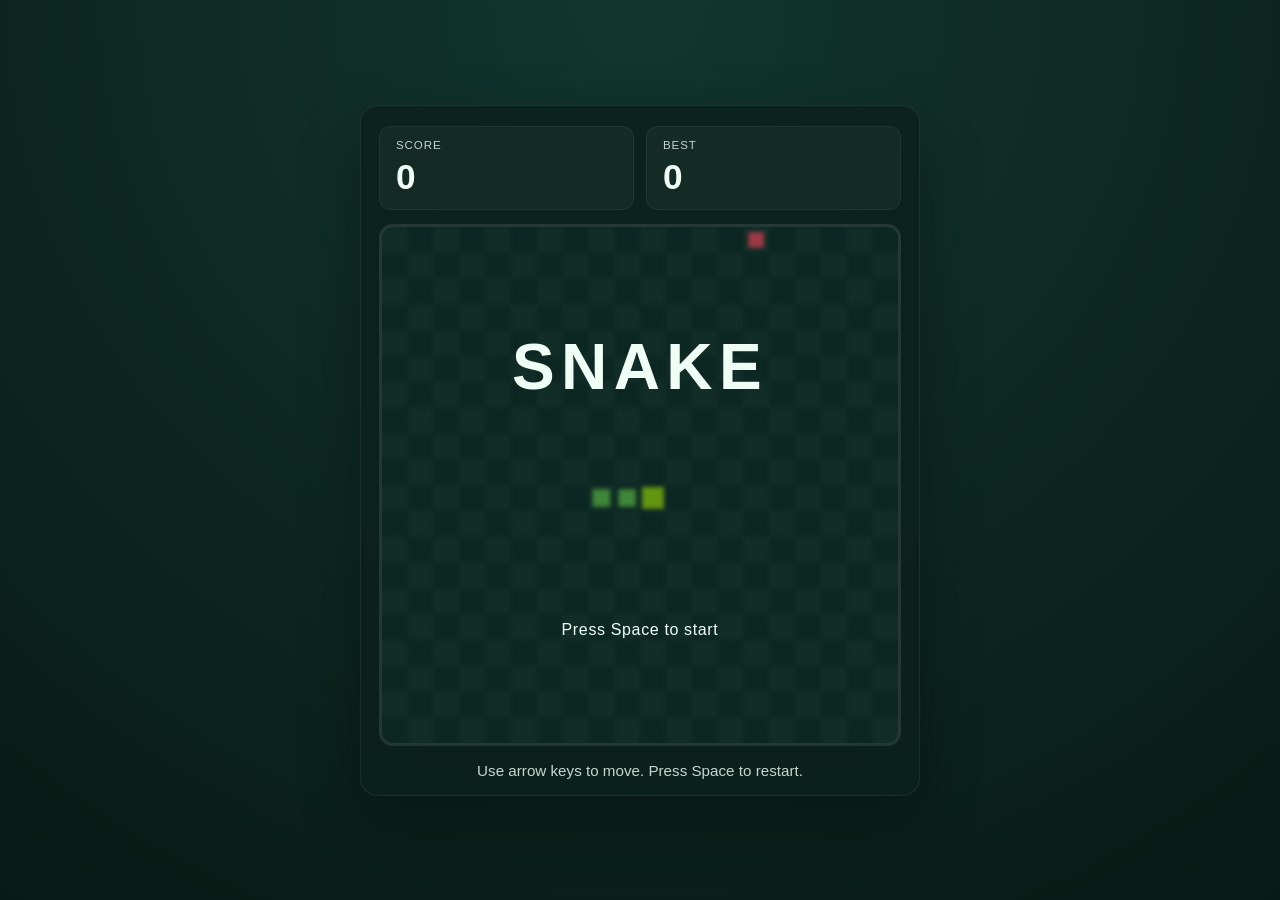
<file: index.html>
<!DOCTYPE html>
<html lang="en">

<head>
  <meta charset="UTF-8" />
  <meta name="viewport" content="width=device-width, initial-scale=1.0" />
  <title>Snake Game</title>
  <link rel="stylesheet" href="style.css" />
</head>

<body>
  <main class="game-shell">
    <div class="hud">
      <div class="score-box">
        <span class="label">Score</span>
        <strong id="score">0</strong>
      </div>
      <div class="score-box">
        <span class="label">Best</span>
        <strong id="best-score">0</strong>
      </div>
    </div>

    <div class="game-wrap">
      <canvas id="game" width="500" height="500" aria-label="Snake game board"></canvas>
      <div id="overlay" class="overlay show">
        <h1>Snake</h1>
        <p id="overlay-text">Press Space to start</p>
      </div>
    </div>

    <p class="controls">Use arrow keys to move. Press Space to restart.</p>
  </main>

  <script src="snake.js"></script>
</body>

</html>
</file>
<file: style.css>
:root {
  --bg-1: #081a15;
  --bg-2: #12362d;
  --panel: rgba(11, 32, 28, 0.82);
  --board-light: #1d493f;
  --board-dark: #143f37;
  --snake-head: #9ef01a;
  --snake-body: #66d95d;
  --food: #ff5d73;
  --text: #effff6;
  --shadow: rgba(0, 0, 0, 0.28);
}

* {
  box-sizing: border-box;
}

body {
  margin: 0;
  min-height: 100vh;
  display: grid;
  place-items: center;
  font-family: Arial, Helvetica, sans-serif;
  background: radial-gradient(circle at top, var(--bg-2), var(--bg-1));
  color: var(--text);
}

.game-shell {
  width: min(90vw, 560px);
  padding: 20px 18px 16px;
  border-radius: 18px;
  background: var(--panel);
  box-shadow: 0 24px 60px var(--shadow);
  border: 1px solid rgba(255, 255, 255, 0.08);
}

.hud {
  display: flex;
  justify-content: space-between;
  gap: 12px;
  margin-bottom: 14px;
}

.score-box {
  flex: 1;
  padding: 12px 16px;
  border-radius: 12px;
  background: rgba(255, 255, 255, 0.04);
  border: 1px solid rgba(255, 255, 255, 0.06);
}

.label {
  display: block;
  font-size: 0.72rem;
  letter-spacing: 0.08em;
  text-transform: uppercase;
  opacity: 0.8;
}

.score-box strong {
  display: block;
  margin-top: 6px;
  font-size: clamp(1.5rem, 4vw, 2.2rem);
}

.game-wrap {
  position: relative;
  width: 100%;
  aspect-ratio: 1;
  border-radius: 14px;
  overflow: hidden;
  border: 3px solid rgba(255, 255, 255, 0.1);
  box-shadow: inset 0 0 18px rgba(0, 0, 0, 0.22);
}

canvas {
  display: block;
  width: 100%;
  height: 100%;
  background: #143f37;
}

.overlay {
  position: absolute;
  inset: 0;
  display: grid;
  place-items: center;
  background: rgba(0, 0, 0, 0.38);
  backdrop-filter: blur(2px);
  opacity: 0;
  pointer-events: none;
  transition: opacity 0.15s ease;
}

.overlay.show {
  opacity: 1;
}

.overlay h1 {
  margin: 0;
  font-size: clamp(2.2rem, 6vw, 4rem);
  letter-spacing: 0.1em;
  text-transform: uppercase;
}

.overlay p {
  margin: 10px 0 0;
  font-size: 1rem;
  letter-spacing: 0.04em;
}

.controls {
  margin: 16px 0 0;
  text-align: center;
  font-size: 0.95rem;
  opacity: 0.82;
}
</file>
